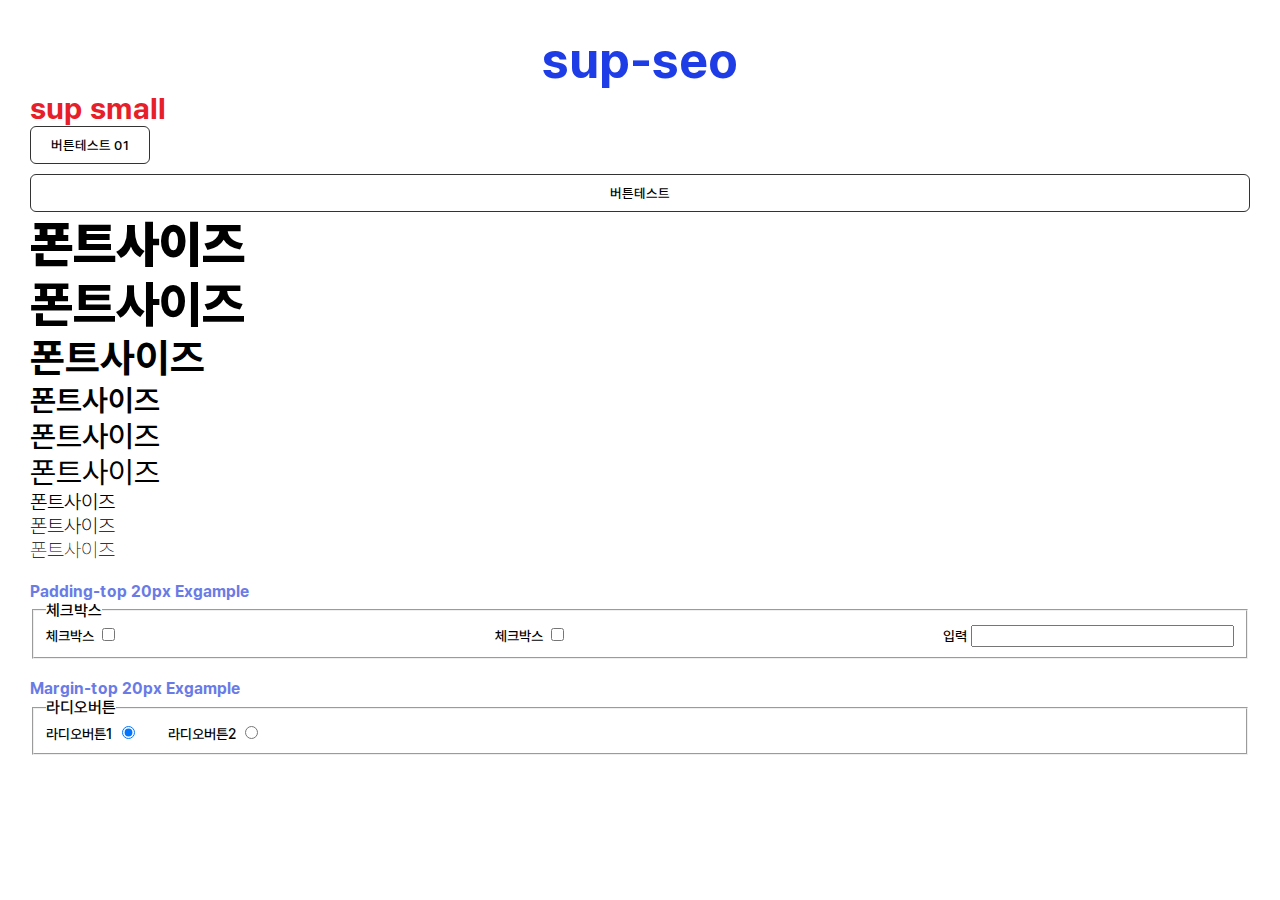
<file: index.html>
<!DOCTYPE html>
<html lang="en">
<head>
    <meta charset="UTF-8">
    <meta name="viewport" content="width=device-width, initial-scale=1.0">
    <title>Document</title>
    <link rel="stylesheet" href="./scss/main.css">
    <link rel="stylesheet" href="./font/pretendard.css">
</head>
<body>
    <main class="p-30">
        <section>
            <h1 class="sr-only">Test</h1>
            <h2 class="text-center">sup-seo</h2>
            <h3>sup small</h3>
            <button>버튼테스트 01</button>
            <p id="demo" class="mb-10"></p>
            <button onclick="handleClick()" class="w-100">버튼테스트</button>
            <div class="hello" id="helloid">
                <p>안녕하세요.</p>
                <p>버튼테스트 영역입니다.</p>
                <p>버튼테스트 영역입니다.</p>
                <p>버튼테스트 영역입니다.</p>
            </div>
            <p class="fs-50 fw-900">폰트사이즈</p>
            <p class="fs-50 fw-800">폰트사이즈</p>
            <p class="fs-40 fw-700">폰트사이즈</p>
            <p class="fs-30 fw-600">폰트사이즈</p>
            <p class="fs-30">폰트사이즈</p>
            <p class="fs-30 fw-400">폰트사이즈</p>
            <p class="fs-20 fw-300">폰트사이즈</p>
            <p class="fs-20 fw-200">폰트사이즈</p>
            <p class="fs-20 fw-100">폰트사이즈</p>
            <form class="pt-20">
                <h4>Padding-top 20px Exgample</h4>
                <fieldset class="flex">
                    <legend>체크박스</legend>
                    <div class="flex-1">
                        <label for="ch1">체크박스</label>
                        <input id="ch1" type="checkbox">
                    </div>
                    <div class="flex-1">
                        <label for="ch2">체크박스</label>
                        <input id="ch2" type="checkbox">
                    </div>
                    <div class="flex-0">
                        <label for="in1">입력</label>
                        <input type="text" id="in1">
                    </div>
                </fieldset>
            </form>
            <form class="mt-20">
                <h4>Margin-top 20px Exgample</h4>
                <fieldset class="flex gap-30">
                    <legend>라디오버튼</legend>
                    <div>
                        <label for="rd1">라디오버튼1</label>
                        <input id="rd1" type="radio" name="rd-set" checked>
                    </div>
                    <div>
                        <label for="rd2">라디오버튼2</label>
                        <input id="rd2" type="radio" name="rd-set">
                    </div>
                </fieldset>
            </form>
        </section>
    </main>
</body>
<script>
    let title = document.querySelector(".hello");
    let element = document.getElementById('helloid');
    document.getElementById("helloid").style.marginTop = "-" + (element.clientHeight) + "px";

    function handleClick(){
        let clickedClass = "clicked";
        if (title.classList.contains(clickedClass)){
            title.classList.remove(clickedClass);
            title.style.marginTop = "-" + (element.clientHeight) + "px";
            console.log("닫힘");
        } else {
            title.classList.add(clickedClass);
            title.style.marginTop = 10 + "px";
            console.log(element.clientHeight);
        };
    }
</script>
</html>
</file>
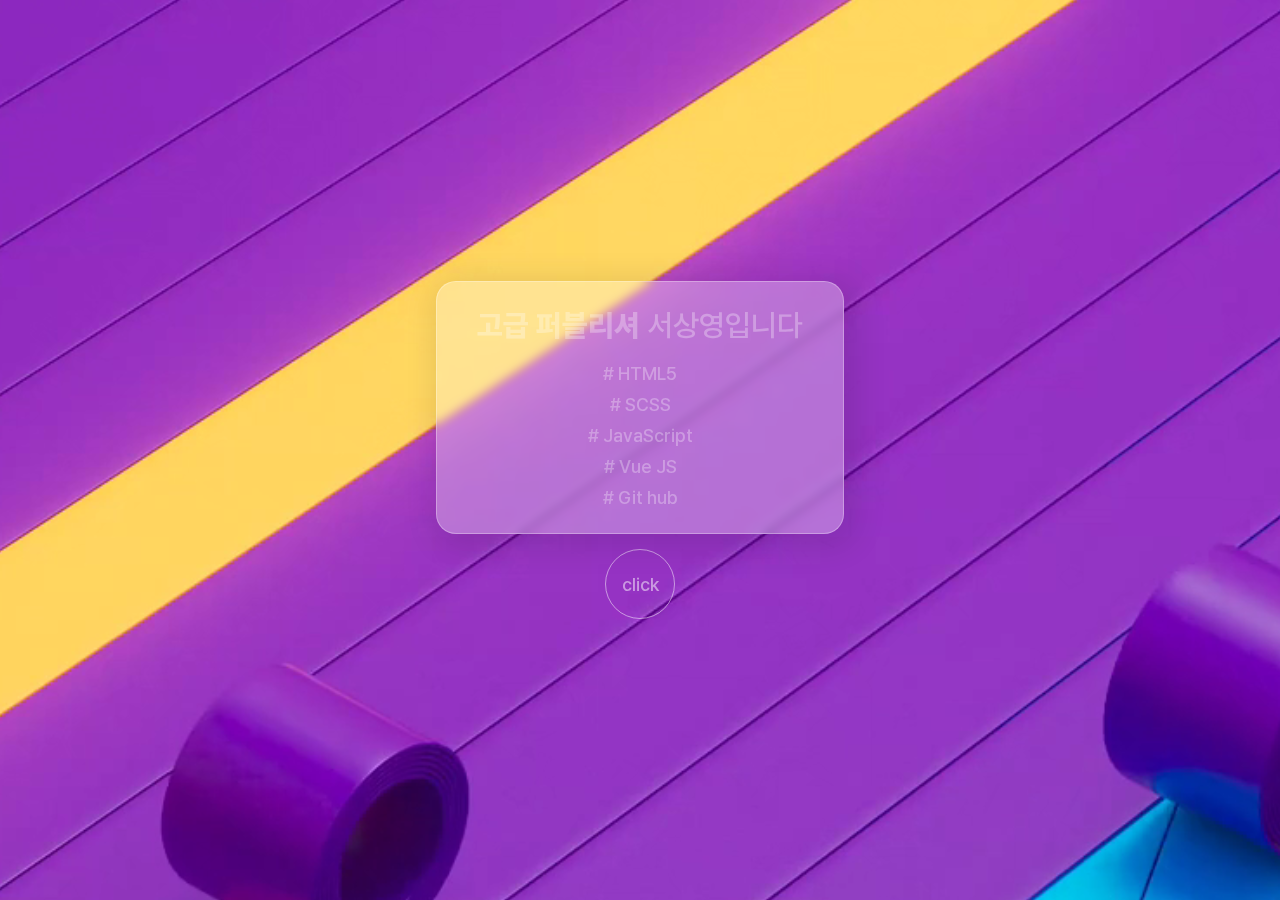
<file: pages/intro/index.html>
<!DOCTYPE html>
<html lang="en">
<head>
    <meta charset="UTF-8">
    <meta name="viewport" content="width=device-width, initial-scale=1.0">
    <title>CompoLib</title>
    <link rel="shortcut icon" href="./../../assets/images/favicon.ico">
    <link rel="stylesheet" href="./../../assets/scss/main.css">
    <link rel="stylesheet" href="./../../assets/font/pretendard.css">
    <script src="./../../assets/js/common.js"></script>
</head>
<body>
    <main class="p-30 flex align-center justify-center">
        <section class="flex flex-col align-center card">
            <h1 class="sr-only"><span>Component Library</span></h1>
            <a href="./../snippet/intro.html" class="btn-link">
                <p class="tit"><span>고급 퍼블리셔</span> 서상영입니다</p>
                <p># HTML5</p>
                <p># SCSS</p>
                <p># JavaScript</p>
                <p># Vue JS</p>
                <p># Git hub</p>
            </a>
            <a href="./../snippet/intro.html" class="btn-go">click</a>
            <!-- <div class="lottie-area">
                <lottie-player src="./../../lottiejs/animation_welcome.json" background="transparent" speed="1" loop autoplay>
                </lottie-player>
            </div> -->
        </section>
        <div class="mp-area">
            <video id="vid" autoplay="autoplay" muted="muted" loop="loop" playsinline>
                <source src="./../../assets/images/bg-mp-sd.mp4" type="video/mp4">
            </video>
            <script>
                document.getElementById('vid').play();
            </script>
        </div>
    </main>

    <!-- <script src="https://unpkg.com/@lottiefiles/lottie-player@latest/dist/lottie-player.js"></script> -->
</body>
</html>
</file>
